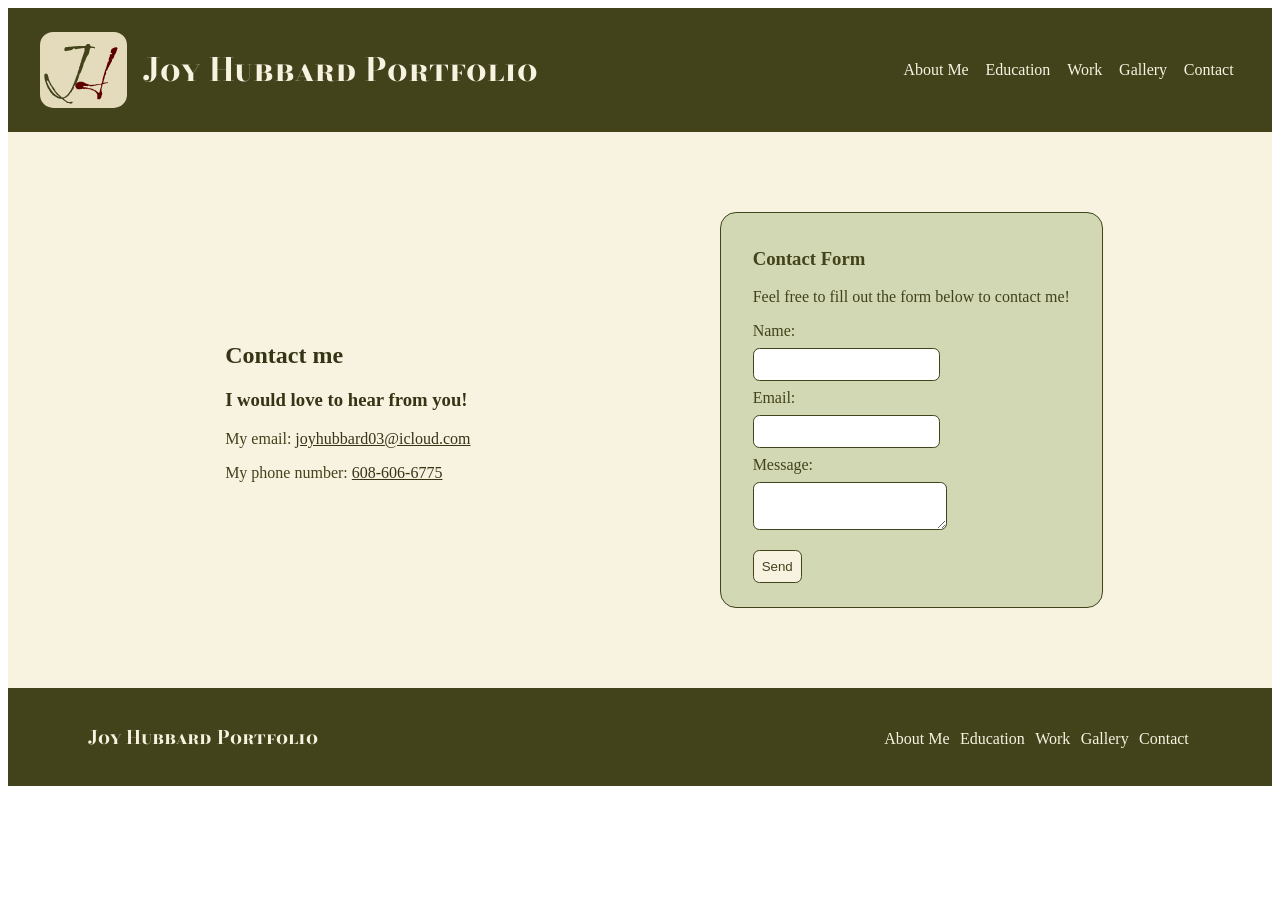
<file: Contact.html>
<!DOCTYPE html>
<html lang="en">
<head>
    <meta charset="UTF-8">
    <meta name="viewport" content="width=device-width, initial-scale=1.0">
    <title>Hubbard Portfolio</title>
    <link rel="stylesheet" href="styles.css">
    
    <link rel="preconnect" href="https://fonts.googleapis.com">
<link rel="preconnect" href="https://fonts.gstatic.com" crossorigin>
<link href="https://fonts.googleapis.com/css2?family=Bodoni+Moda+SC:ital,opsz,wght@0,6..96,400..900;1,6..96,400..900&display=swap" rel="stylesheet">

<link rel="icon" type="image/png" href="images/favicon-96x96.png" sizes="96x96">
<link rel="icon" type="image/svg+xml" href="images/favicon.svg">
<link rel="shortcut icon" href="images/favicon.ico">
<link rel="apple-touch-icon" sizes="180x180" href="images/apple-touch-icon.png">
<meta name="apple-mobile-web-app-title" content="Hubbard">
<link rel="manifest" href="images/site.webmanifest">

</head>
<body>
    <header>
        <div class="logo">
        <img src="images/joylogo.svg" alt="JH Logo">
        <a href="index.html"><h1>Joy Hubbard Portfolio</h1></a>
        </div>
        <nav>
            <a href="index.html">About Me</a>
            <a href="Education.html">Education</a>
            <a href="Work.html">Work</a>
            <a href="Gallery.html">Gallery</a>
            <a href="Contact.html">Contact</a>
        </nav>
    </header>
    
    <main>

    <div class="contact-main">    
        <section class="my-contact">
            <h2>Contact me</h2>
            <h3>I would love to hear from you!</h3>
            <p>My email: <a href="mailto:joyhubbard03@icloud.com">joyhubbard03@icloud.com</a></p>
           <p>My phone number: <a href="tel:608-606-6775">608-606-6775</a></p>
        </section>


        <div class="form">
            <h3>Contact Form</h3>
            <p>Feel free to fill out the form below to contact me!</p>
            
            <form action="submit_form.php" method="post">
                <label for="name">Name:</label><br>
                <input type="text" id="name" name="name" required><br>     
                <label for="email">Email:</label><br>
                <input type="email" id="email" name="email" required><br>
                <label for="message">Message:</label><br>
                <textarea id="message" name="message" required></textarea><br>
                <input type="submit" value="Send">
            </form>
        </div>
</div>
    </main>

    <footer>
        <h3>Joy Hubbard Portfolio</h3>
        <div>
            <a href="index.html">About Me</a>
            <a href="Education.html">Education</a>
            <a href="Work.html">Work</a>
            <a href="Gallery.html">Gallery</a>
            <a href="Contact.html">Contact</a>
        </div>
    </footer>

</body>    
</html>
</file>
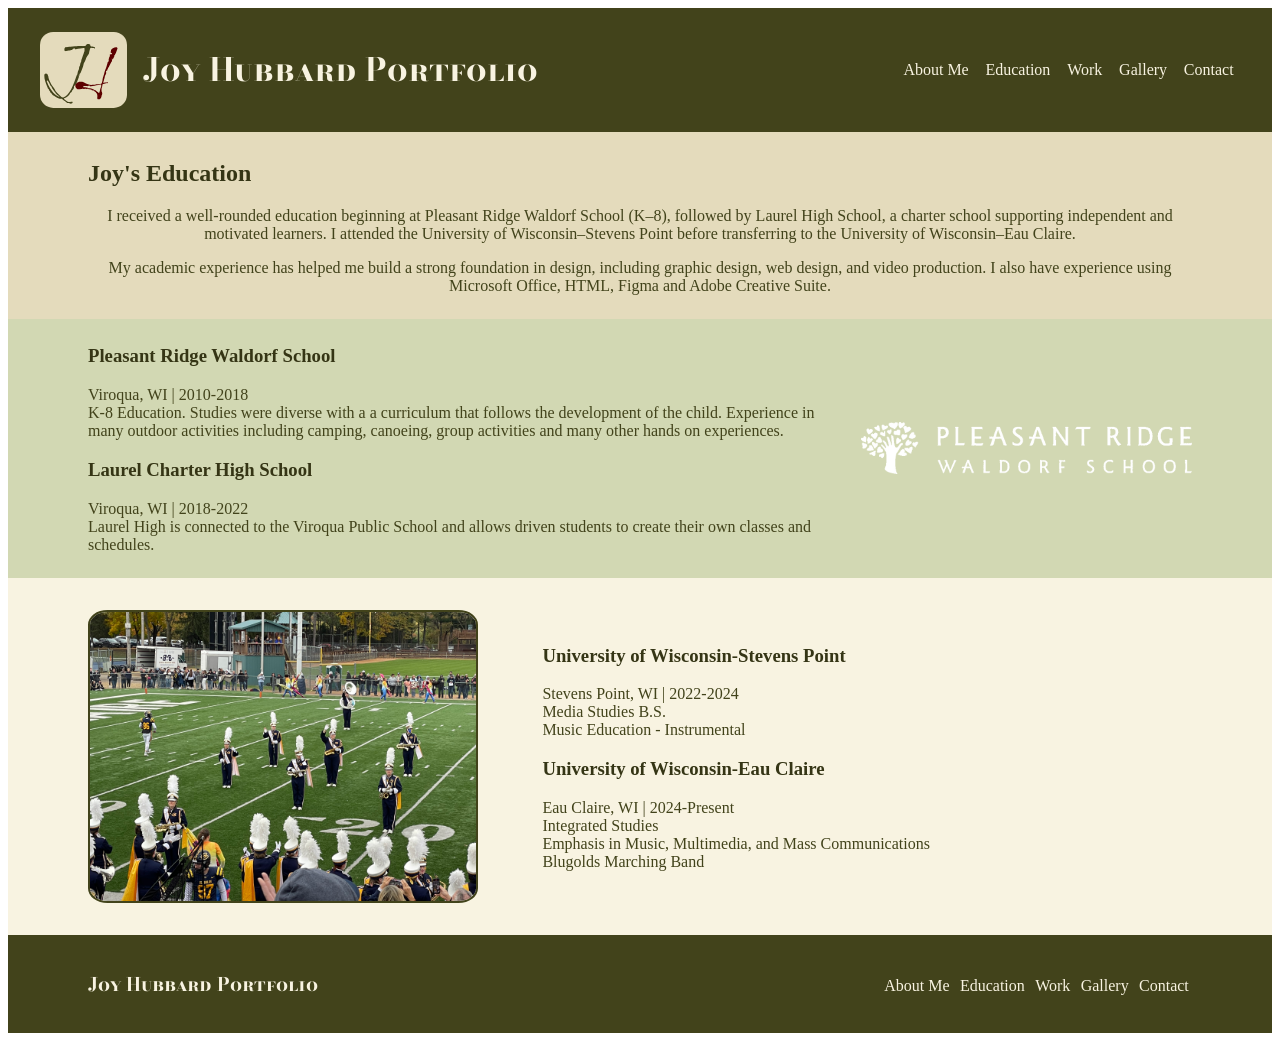
<file: Education.html>
<!DOCTYPE html>
<html lang="en">
<head>
    <meta charset="UTF-8">
    <meta name="viewport" content="width=device-width, initial-scale=1.0">
    <title>Hubbard Portfolio</title>
    <link rel="stylesheet" href="styles.css">
    
    <link rel="preconnect" href="https://fonts.googleapis.com">
<link rel="preconnect" href="https://fonts.gstatic.com" crossorigin>
<link href="https://fonts.googleapis.com/css2?family=Bodoni+Moda+SC:ital,opsz,wght@0,6..96,400..900;1,6..96,400..900&display=swap" rel="stylesheet">

<link rel="icon" type="image/png" href="images/favicon-96x96.png" sizes="96x96">
<link rel="icon" type="image/svg+xml" href="images/favicon.svg">
<link rel="shortcut icon" href="images/favicon.ico">
<link rel="apple-touch-icon" sizes="180x180" href="images/apple-touch-icon.png">
<meta name="apple-mobile-web-app-title" content="Hubbard">
<link rel="manifest" href="images/site.webmanifest">

</head>
<body>
    <header>
        <div class="logo">
        <img src="images/joylogo.svg" alt="JH Logo">
        <a href="index.html"><h1>Joy Hubbard Portfolio</h1></a>
        </div>
        <nav>
            <a href="index.html">About Me</a>
            <a href="Education.html">Education</a>
            <a href="Work.html">Work</a>
            <a href="Gallery.html">Gallery</a>
            <a href="Contact.html">Contact</a>
        </nav>
    </header>
    
    <main>
        <section class="education">
            <h2>Joy's Education</h2>

            <div class="education-intro">
            <p>I received a well-rounded education beginning at Pleasant Ridge Waldorf School (K–8), followed by Laurel High School, a charter school supporting independent and motivated learners. I attended the University of Wisconsin–Stevens Point before transferring to the University of Wisconsin–Eau Claire.</p>
            <p>My academic experience has helped me build a strong foundation in design, including graphic design, web design, and video production. I also have experience using Microsoft Office, HTML, Figma and Adobe Creative Suite. </p>
            </div>
        </section>

        <section class="prws">
            <div>
                <h3>Pleasant Ridge Waldorf School</h3>
                <p>Viroqua, WI | 2010-2018<br>   
                K-8 Education. Studies were diverse with a a curriculum that follows the development of the child. Experience in many outdoor activities including camping, canoeing, group activities and many other hands on experiences. </p>
            
                <h3>Laurel Charter High School</h3>
                <p>Viroqua, WI | 2018-2022<br>
                Laurel High is connected to the Viroqua Public School and allows driven students to create their own classes and schedules.</p>
            </div>

            <img src="images/prwslogo.webp" alt="Pleasant Ridge Waldorf School Logo" class="prws-logo">

        </section>

        <section class="colleges">
                <img src="images/joy-on-field.jpeg" alt="Joy waving from football field" class="joy-on-field">
            
            <div>
                <h3>University of Wisconsin-Stevens Point</h3>
                <p>Stevens Point, WI | 2022-2024<br>
                Media Studies B.S.<br>
                Music Education - Instrumental</p>

                <h3>University of Wisconsin-Eau Claire</h3>
                <p>Eau Claire, WI | 2024-Present<br>
                Integrated Studies<br>
                Emphasis in Music, Multimedia, and Mass Communications<br>
                Blugolds Marching Band</p>
            </div>
        </section>

    </main>

    <footer>
        <h3>Joy Hubbard Portfolio</h3>
        <div>
            <a href="index.html">About Me</a>
            <a href="Education.html">Education</a>
            <a href="Work.html">Work</a>
            <a href="Gallery.html">Gallery</a>
            <a href="Contact.html">Contact</a>
        </div>
    </footer>

</body>    
</html>
</file>
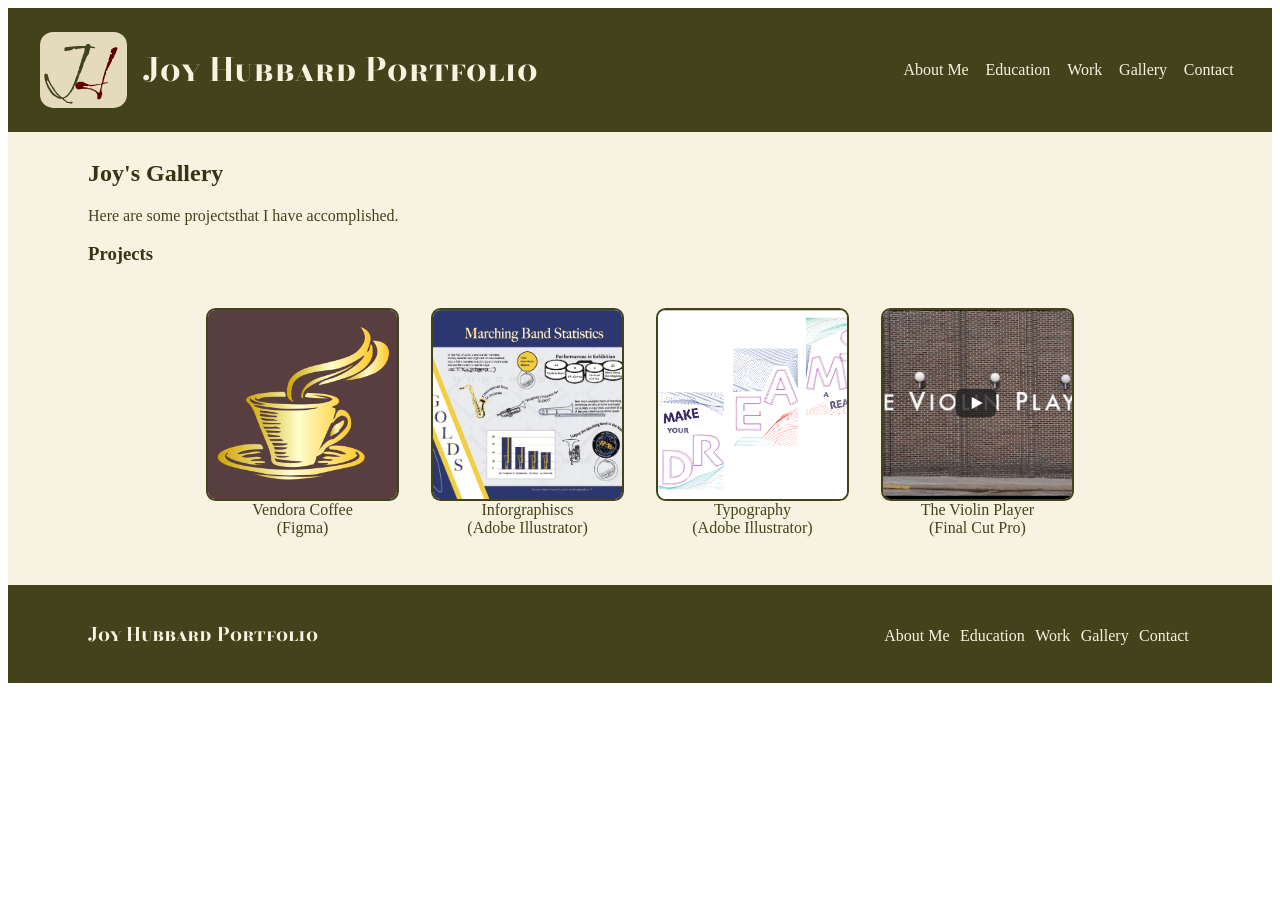
<file: Gallery.html>
<!DOCTYPE html>
<html lang="en">
<head>
    <meta charset="UTF-8">
    <meta name="viewport" content="width=device-width, initial-scale=1.0">
    <title>Hubbard Portfolio</title>
    <link rel="stylesheet" href="styles.css">
    
    <link rel="preconnect" href="https://fonts.googleapis.com">
<link rel="preconnect" href="https://fonts.gstatic.com" crossorigin>
<link href="https://fonts.googleapis.com/css2?family=Bodoni+Moda+SC:ital,opsz,wght@0,6..96,400..900;1,6..96,400..900&display=swap" rel="stylesheet">

<link rel="icon" type="image/png" href="images/favicon-96x96.png" sizes="96x96">
<link rel="icon" type="image/svg+xml" href="images/favicon.svg">
<link rel="shortcut icon" href="images/favicon.ico">
<link rel="apple-touch-icon" sizes="180x180" href="images/apple-touch-icon.png">
<meta name="apple-mobile-web-app-title" content="Hubbard">
<link rel="manifest" href="images/site.webmanifest">

</head>
<body>
    <header>
        <div class="logo">
        <img src="images/joylogo.svg" alt="JH Logo">
        <a href="index.html"><h1>Joy Hubbard Portfolio</h1></a>
        </div>
        <nav>
            <a href="index.html">About Me</a>
            <a href="Education.html">Education</a>
            <a href="Work.html">Work</a>
            <a href="Gallery.html">Gallery</a>
            <a href="Contact.html">Contact</a>
        </nav>
    </header>
    
    <main>
        <section class="gallery-intro">
            <h2>Joy's Gallery</h2>
            <p>Here are some projectsthat I have accomplished. </p>
            <h3>Projects</h3>
        </section>    
            
            <div class="projects-gallery">
                <a href="Vendora-Coffee-pdf.pdf">
                    <figure><img src="images/Vandora_Image.png" alt="Vandora Coffee Logo"><figcaption>Vendora Coffee<br>(Figma)</figcaption></figure>
                </a>

                <a href="Inforgraphics-BMB-Stats-(Adobe-Illustrator).pdf"><figure><img src="images/bmbstats_logo.png" alt="BMB Inforgraphics"><figcaption>Inforgraphiscs<br>(Adobe Illustrator)</figcaption></figure></a>

                <a href="Make-your-dreams.png"><figure><img src="images/make-your-dreams-logo.png" alt="Make your dreams logo"><figcaption>Typography<br>(Adobe Illustrator)</figcaption></figure></a>

                <a href="https://youtu.be/MJODkacEpGQ?si=hkRH7mrrcjYS8Or1"><figure><img src="images/violin-logo.png" alt="Violin Logo"><figcaption>The Violin Player<br>(Final Cut Pro)</figcaption></figure></a>
            </div>
    </main>


    <footer>
        <h3>Joy Hubbard Portfolio</h3>
        <div>
            <a href="index.html">About Me</a>
            <a href="Education.html">Education</a>
            <a href="Work.html">Work</a>
            <a href="Gallery.html">Gallery</a>
            <a href="Contact.html">Contact</a>
        </div>
    </footer>

</body>    
</html>
</file>
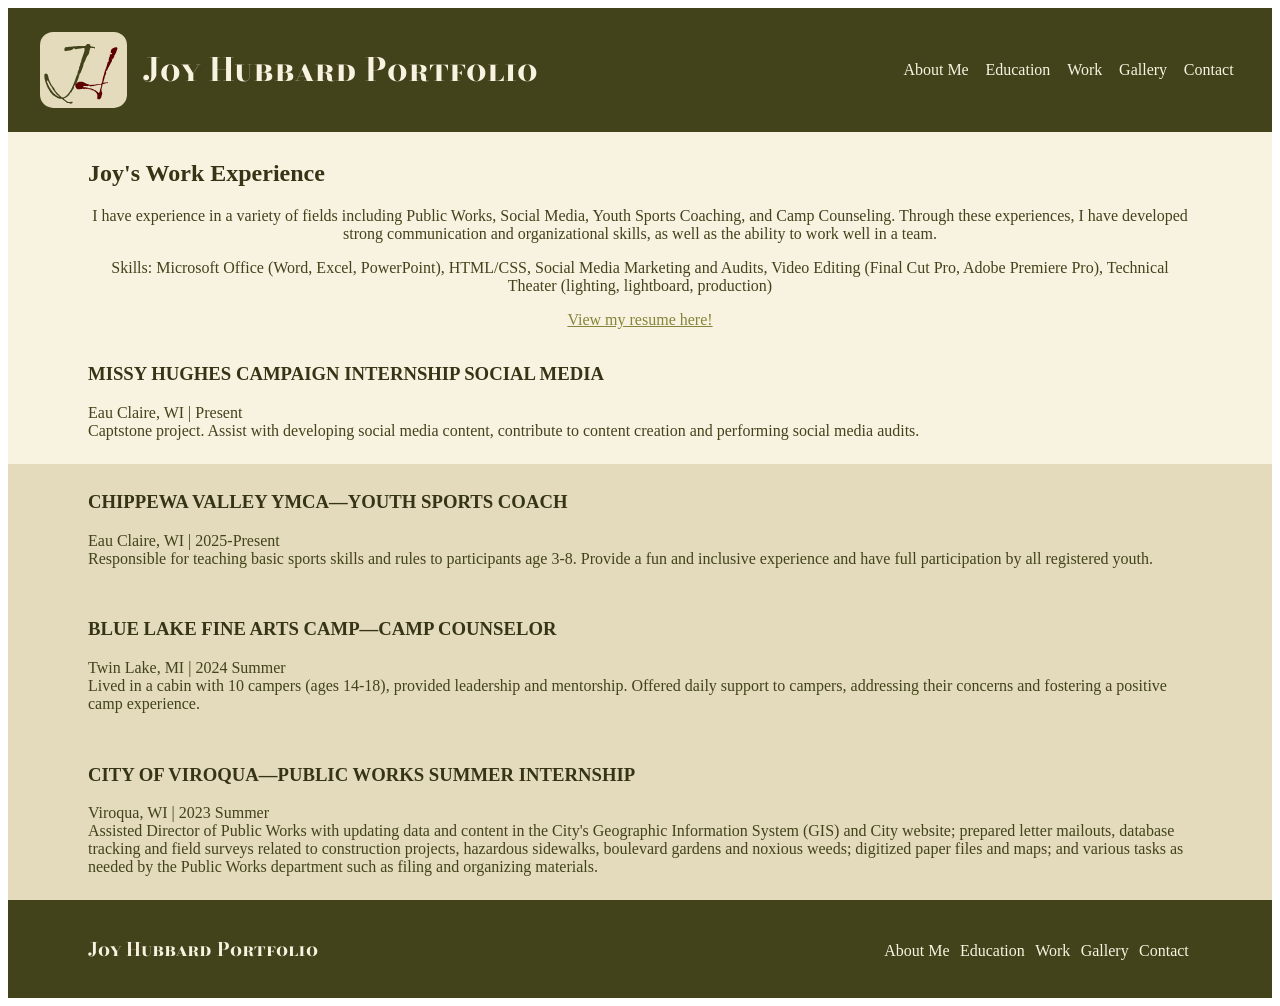
<file: Work.html>
<!DOCTYPE html>
<html lang="en">
<head>
    <meta charset="UTF-8">
    <meta name="viewport" content="width=device-width, initial-scale=1.0">
    <title>Hubbard Portfolio</title>
    <link rel="stylesheet" href="styles.css">
    
    <link rel="preconnect" href="https://fonts.googleapis.com">
<link rel="preconnect" href="https://fonts.gstatic.com" crossorigin>
<link href="https://fonts.googleapis.com/css2?family=Bodoni+Moda+SC:ital,opsz,wght@0,6..96,400..900;1,6..96,400..900&display=swap" rel="stylesheet">

<link rel="icon" type="image/png" href="images/favicon-96x96.png" sizes="96x96">
<link rel="icon" type="image/svg+xml" href="images/favicon.svg">
<link rel="shortcut icon" href="images/favicon.ico">
<link rel="apple-touch-icon" sizes="180x180" href="images/apple-touch-icon.png">
<meta name="apple-mobile-web-app-title" content="Hubbard">
<link rel="manifest" href="images/site.webmanifest">

</head>
<body>
    <header>
        <div class="logo">
        <img src="images/joylogo.svg" alt="JH Logo">
        <a href="index.html"><h1>Joy Hubbard Portfolio</h1></a>
        </div>
        <nav>
            <a href="index.html">About Me</a>
            <a href="Education.html">Education</a>
            <a href="Work.html">Work</a>
            <a href="Gallery.html">Gallery</a>
            <a href="Contact.html">Contact</a>
        </nav>
    </header>
    
    <main>
        <section class="work">
        <h2>Joy's Work Experience</h2>

        <div class="work-intro">
        <p>I have experience in a variety of fields including Public Works, Social Media, Youth Sports Coaching, and Camp Counseling. Through these experiences, I have developed strong communication and organizational skills, as well as the ability to work well in a team.</p>
        <p>Skills: Microsoft Office (Word, Excel, PowerPoint), HTML/CSS, Social Media Marketing and Audits, Video Editing (Final Cut Pro, Adobe Premiere Pro), Technical Theater (lighting, lightboard, production)</p>

        <a href="Spring2026Resume_JoyHubbard.pdf">View my resume here!</a>
        </div>
        </section> 

        <section class="missy">
            <h3>MISSY HUGHES CAMPAIGN INTERNSHIP SOCIAL MEDIA</h3>
            <p>Eau Claire, WI | Present<br>
            Captstone project. Assist with developing social media content, contribute to content creation and performing social media audits.</p>
        
        </section>

        <section class="YMCA">
            <h3>CHIPPEWA VALLEY YMCA—YOUTH SPORTS COACH</h3>
            <p>Eau Claire, WI | 2025-Present<br>
            Responsible for teaching basic sports skills and rules to participants age 3-8. Provide a fun and inclusive experience and have full participation by all registered youth. </p>
        </section>

        <section class="blfac">
            <h3>BLUE LAKE FINE ARTS CAMP—CAMP COUNSELOR</h3>
            <p>Twin Lake, MI | 2024 Summer<br>
            Lived in a cabin with 10 campers (ages 14-18), provided leadership and mentorship. Offered daily support to campers, addressing their concerns and fostering a positive camp experience.</p>
        </section>

        <section class="internship">
            <h3>CITY OF VIROQUA—PUBLIC WORKS SUMMER INTERNSHIP</h3>
            <p>Viroqua, WI | 2023 Summer<br>
            Assisted Director of Public Works with updating data and content in the City's Geographic Information System (GIS) and City website; prepared letter mailouts, database tracking and field surveys related to construction projects, hazardous sidewalks, boulevard gardens and noxious weeds; digitized paper files and maps; and various tasks as needed by the Public Works department such as filing and organizing materials.
            </p>
        </section>    
    </main>
    
    <footer>
        <h3>Joy Hubbard Portfolio</h3>
        <div>
            <a href="index.html">About Me</a>
            <a href="Education.html">Education</a>
            <a href="Work.html">Work</a>
            <a href="Gallery.html">Gallery</a>
            <a href="Contact.html">Contact</a>
        </div>
    </footer>

</body>    
</html>
</file>
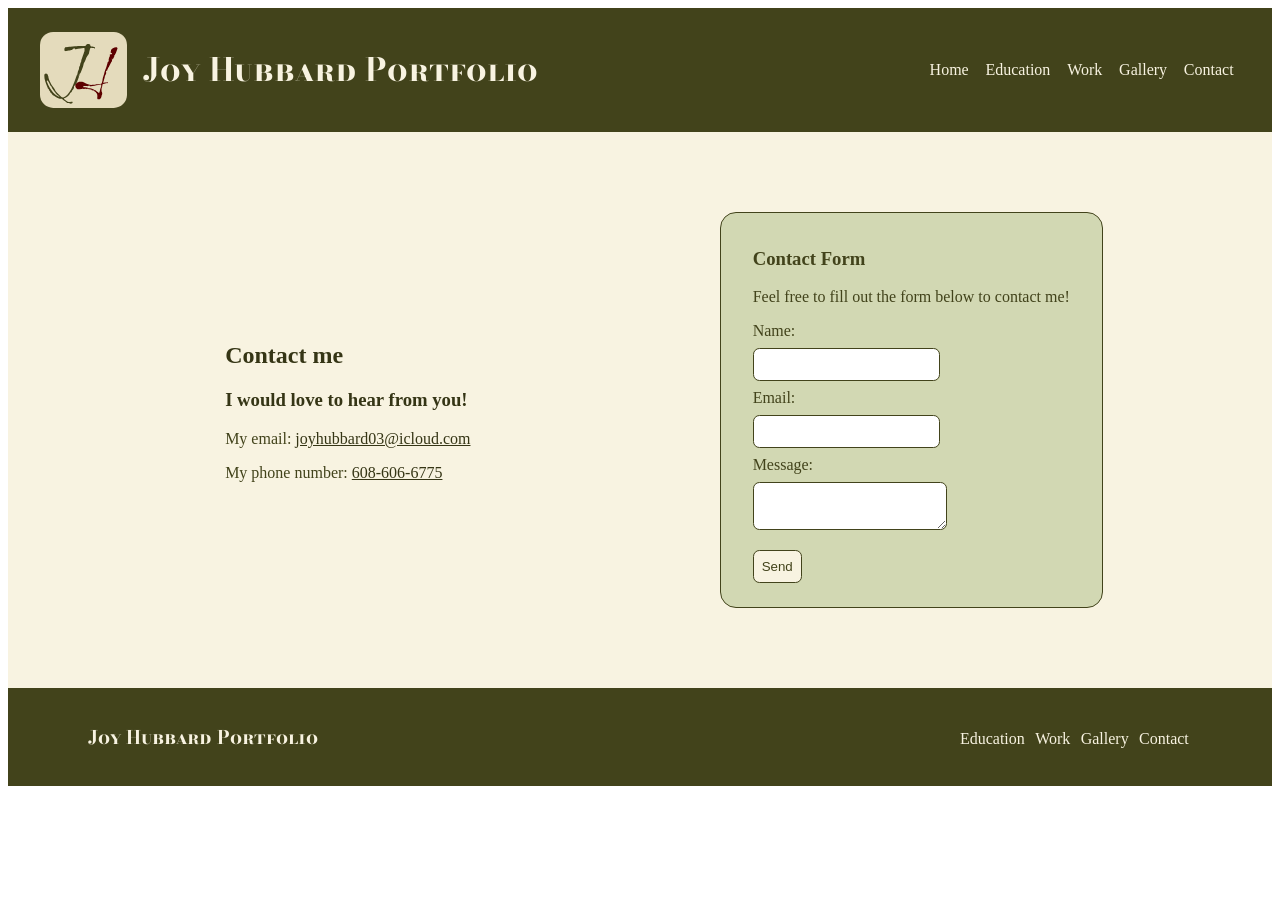
<file: Portfolio/Contact.html>
<!DOCTYPE html>
<html lang="en">
<head>
    <meta charset="UTF-8">
    <meta name="viewport" content="width=device-width, initial-scale=1.0">
    <title>Hubbard Portfolio</title>
    <link rel="stylesheet" href="styles.css">
    
    <link rel="preconnect" href="https://fonts.googleapis.com">
<link rel="preconnect" href="https://fonts.gstatic.com" crossorigin>
<link href="https://fonts.googleapis.com/css2?family=Bodoni+Moda+SC:ital,opsz,wght@0,6..96,400..900;1,6..96,400..900&display=swap" rel="stylesheet">

</head>
<body>
    <header>
        <div class="logo">
        <img src="images/joylogo.svg" alt="JH Logo">
        <a href="index.html"><h1>Joy Hubbard Portfolio</h1></a>
        </div>
        <nav>
            <a href="index.html">Home</a>
            <a href="Education.html">Education</a>
            <a href="Work.html">Work</a>
            <a href="Gallery.html">Gallery</a>
            <a href="Contact.html">Contact</a>
        </nav>
    </header>
    
    <main>

    <div class="contact-main">    
        <section class="my-contact">
            <h2>Contact me</h2>
            <h3>I would love to hear from you!</h3>
            <p>My email: <a href="mailto:joyhubbard03@icloud.com">joyhubbard03@icloud.com</a></p>
           <p>My phone number: <a href="tel:608-606-6775">608-606-6775</a></p>
        </section>


        <div class="form">
            <h3>Contact Form</h3>
            <p>Feel free to fill out the form below to contact me!</p>
            
            <form action="submit_form.php" method="post">
                <label for="name">Name:</label><br>
                <input type="text" id="name" name="name" required><br>     
                <label for="email">Email:</label><br>
                <input type="email" id="email" name="email" required><br>
                <label for="message">Message:</label><br>
                <textarea id="message" name="message" required></textarea><br>
                <input type="submit" value="Send">
            </form>
        </div>
</div>
    </main>

    <footer>
        <h3>Joy Hubbard Portfolio</h3>
        <div>
            <a href="Education.html">Education</a>
            <a href="Work.html">Work</a>
            <a href="Gallery.html">Gallery</a>
            <a href="Contact.html">Contact</a>
        </div>
    </footer>

</body>    
</html>
</file>
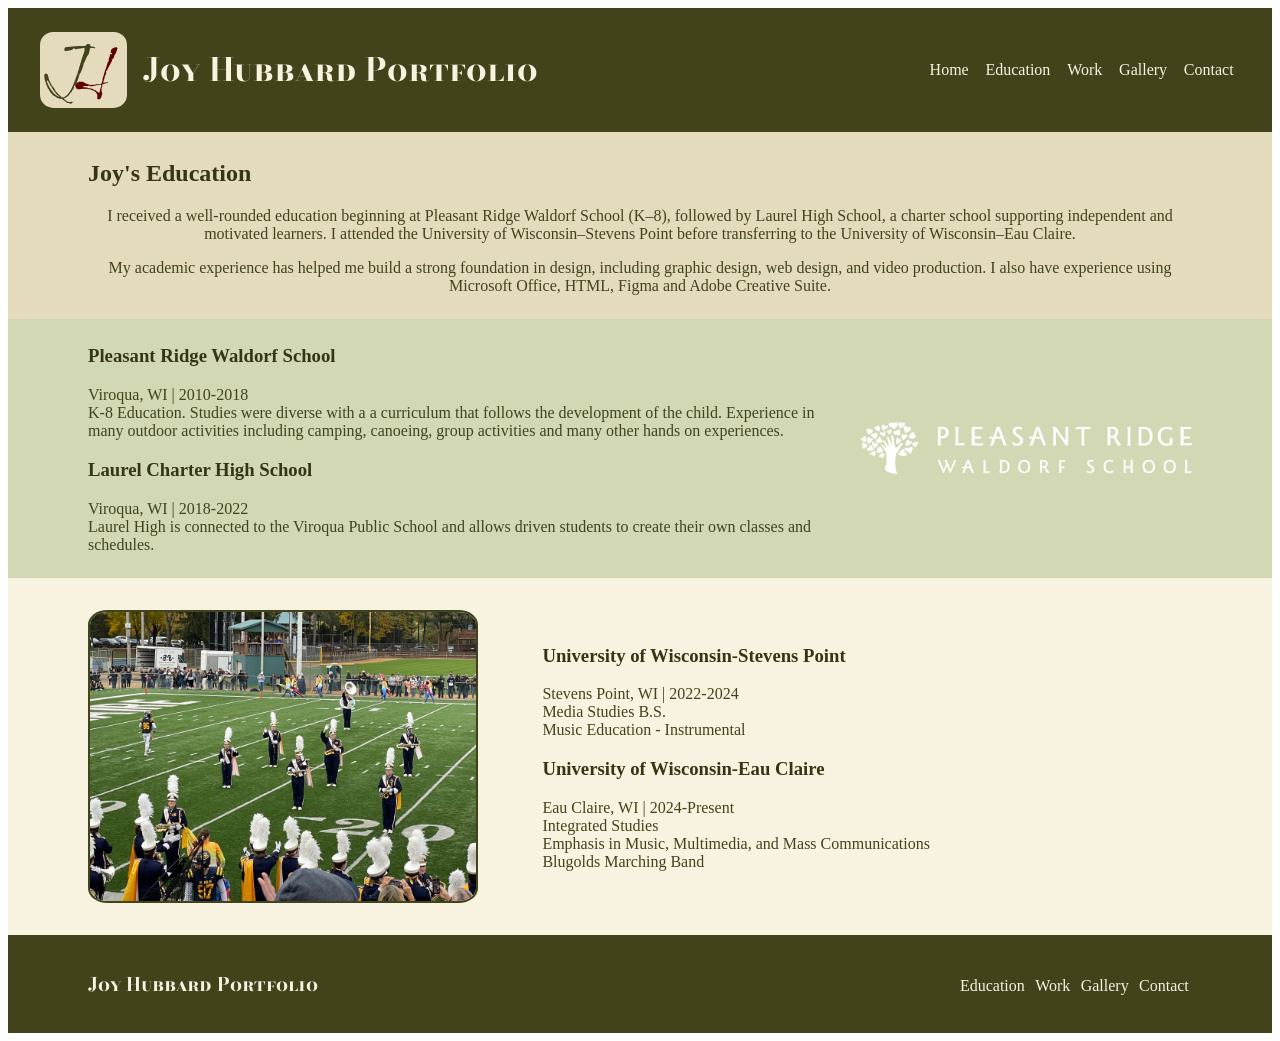
<file: Portfolio/Education.html>
<!DOCTYPE html>
<html lang="en">
<head>
    <meta charset="UTF-8">
    <meta name="viewport" content="width=device-width, initial-scale=1.0">
    <title>Hubbard Portfolio</title>
    <link rel="stylesheet" href="styles.css">
    
    <link rel="preconnect" href="https://fonts.googleapis.com">
<link rel="preconnect" href="https://fonts.gstatic.com" crossorigin>
<link href="https://fonts.googleapis.com/css2?family=Bodoni+Moda+SC:ital,opsz,wght@0,6..96,400..900;1,6..96,400..900&display=swap" rel="stylesheet">

</head>
<body>
    <header>
        <div class="logo">
        <img src="images/joylogo.svg" alt="JH Logo">
        <a href="index.html"><h1>Joy Hubbard Portfolio</h1></a>
        </div>
        <nav>
            <a href="index.html">Home</a>
            <a href="Education.html">Education</a>
            <a href="Work.html">Work</a>
            <a href="Gallery.html">Gallery</a>
            <a href="Contact.html">Contact</a>
        </nav>
    </header>
    
    <main>
        <section class="education">
            <h2>Joy's Education</h2>

            <div class="education-intro">
            <p>I received a well-rounded education beginning at Pleasant Ridge Waldorf School (K–8), followed by Laurel High School, a charter school supporting independent and motivated learners. I attended the University of Wisconsin–Stevens Point before transferring to the University of Wisconsin–Eau Claire.</p>
            <p>My academic experience has helped me build a strong foundation in design, including graphic design, web design, and video production. I also have experience using Microsoft Office, HTML, Figma and Adobe Creative Suite. </p>
            </div>
        </section>

        <section class="prws">
            <div>
                <h3>Pleasant Ridge Waldorf School</h3>
                <p>Viroqua, WI | 2010-2018<br>   
                K-8 Education. Studies were diverse with a a curriculum that follows the development of the child. Experience in many outdoor activities including camping, canoeing, group activities and many other hands on experiences. </p>
            
                <h3>Laurel Charter High School</h3>
                <p>Viroqua, WI | 2018-2022<br>
                Laurel High is connected to the Viroqua Public School and allows driven students to create their own classes and schedules.</p>
            </div>

            <img src="images/prwslogo.webp" alt="Pleasant Ridge Waldorf School Logo" class="prws-logo">

        </section>

        <section class="colleges">
                <img src="images/joy-on-field.jpeg" alt="Joy waving from football field" class="joy-on-field">
            
            <div>
                <h3>University of Wisconsin-Stevens Point</h3>
                <p>Stevens Point, WI | 2022-2024<br>
                Media Studies B.S.<br>
                Music Education - Instrumental</p>

                <h3>University of Wisconsin-Eau Claire</h3>
                <p>Eau Claire, WI | 2024-Present<br>
                Integrated Studies<br>
                Emphasis in Music, Multimedia, and Mass Communications<br>
                Blugolds Marching Band</p>
            </div>
        </section>

    </main>

    <footer>
        <h3>Joy Hubbard Portfolio</h3>
        <div>
            <a href="Education.html">Education</a>
            <a href="Work.html">Work</a>
            <a href="Gallery.html">Gallery</a>
            <a href="Contact.html">Contact</a>
        </div>
    </footer>

</body>    
</html>
</file>
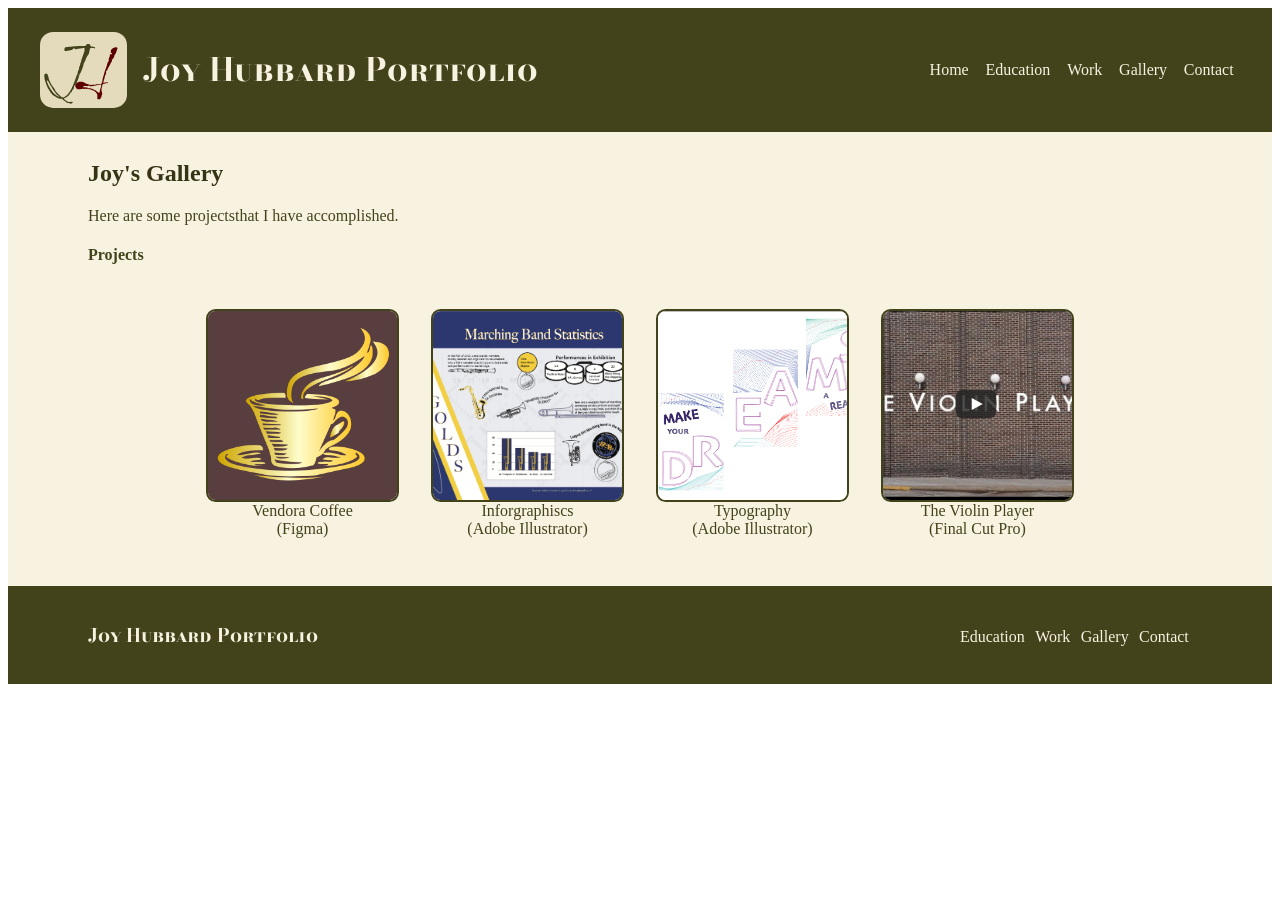
<file: Portfolio/Gallery.html>
<!DOCTYPE html>
<html lang="en">
<head>
    <meta charset="UTF-8">
    <meta name="viewport" content="width=device-width, initial-scale=1.0">
    <title>Hubbard Portfolio</title>
    <link rel="stylesheet" href="styles.css">
    
    <link rel="preconnect" href="https://fonts.googleapis.com">
<link rel="preconnect" href="https://fonts.gstatic.com" crossorigin>
<link href="https://fonts.googleapis.com/css2?family=Bodoni+Moda+SC:ital,opsz,wght@0,6..96,400..900;1,6..96,400..900&display=swap" rel="stylesheet">

</head>
<body>
    <header>
        <div class="logo">
        <img src="images/joylogo.svg" alt="JH Logo">
        <a href="index.html"><h1>Joy Hubbard Portfolio</h1></a>
        </div>
        <nav>
            <a href="index.html">Home</a>
            <a href="Education.html">Education</a>
            <a href="Work.html">Work</a>
            <a href="Gallery.html">Gallery</a>
            <a href="Contact.html">Contact</a>
        </nav>
    </header>
    
    <main>
        <section class="gallery-intro">
            <h2>Joy's Gallery</h2>
            <p>Here are some projectsthat I have accomplished. </p>
    
            <h4>Projects</h4>
        </section>    
            
            <div class="projects-gallery">
                <a href="Vendora-Coffee-pdf.pdf">
                    <figure><img src="images/Vandora_Image.png" alt="Vandora Coffee Logo"><figcaption>Vendora Coffee<br>(Figma)</figcaption></figure>
                </a>

                <a href="Inforgraphics BMB Stats (Adobe Illustrator).pdf"><figure><img src="images/bmbstats_logo.png" alt="BMB Inforgraphics"><figcaption>Inforgraphiscs<br>(Adobe Illustrator)</figcaption></figure></a>

                <a href="Make-your-dreams.png"><figure><img src="images/make-your-dreams-logo.png" alt="Make your dreams logo"><figcaption>Typography<br>(Adobe Illustrator)</figcaption></figure></a>

                <a href=https://youtu.be/MJODkacEpGQ?si=h36q-3R-Jfszo-r1><figure><img src="images/violin-logo.png" alt="Violin Logo"><figcaption>The Violin Player<br>(Final Cut Pro)</figcaption></figure></a>
            </div>
    </main>


    <footer>
        <h3>Joy Hubbard Portfolio</h3>
        <div>
            <a href="Education.html">Education</a>
            <a href="Work.html">Work</a>
            <a href="Gallery.html">Gallery</a>
            <a href="Contact.html">Contact</a>
        </div>
    </footer>

</body>    
</html>
</file>
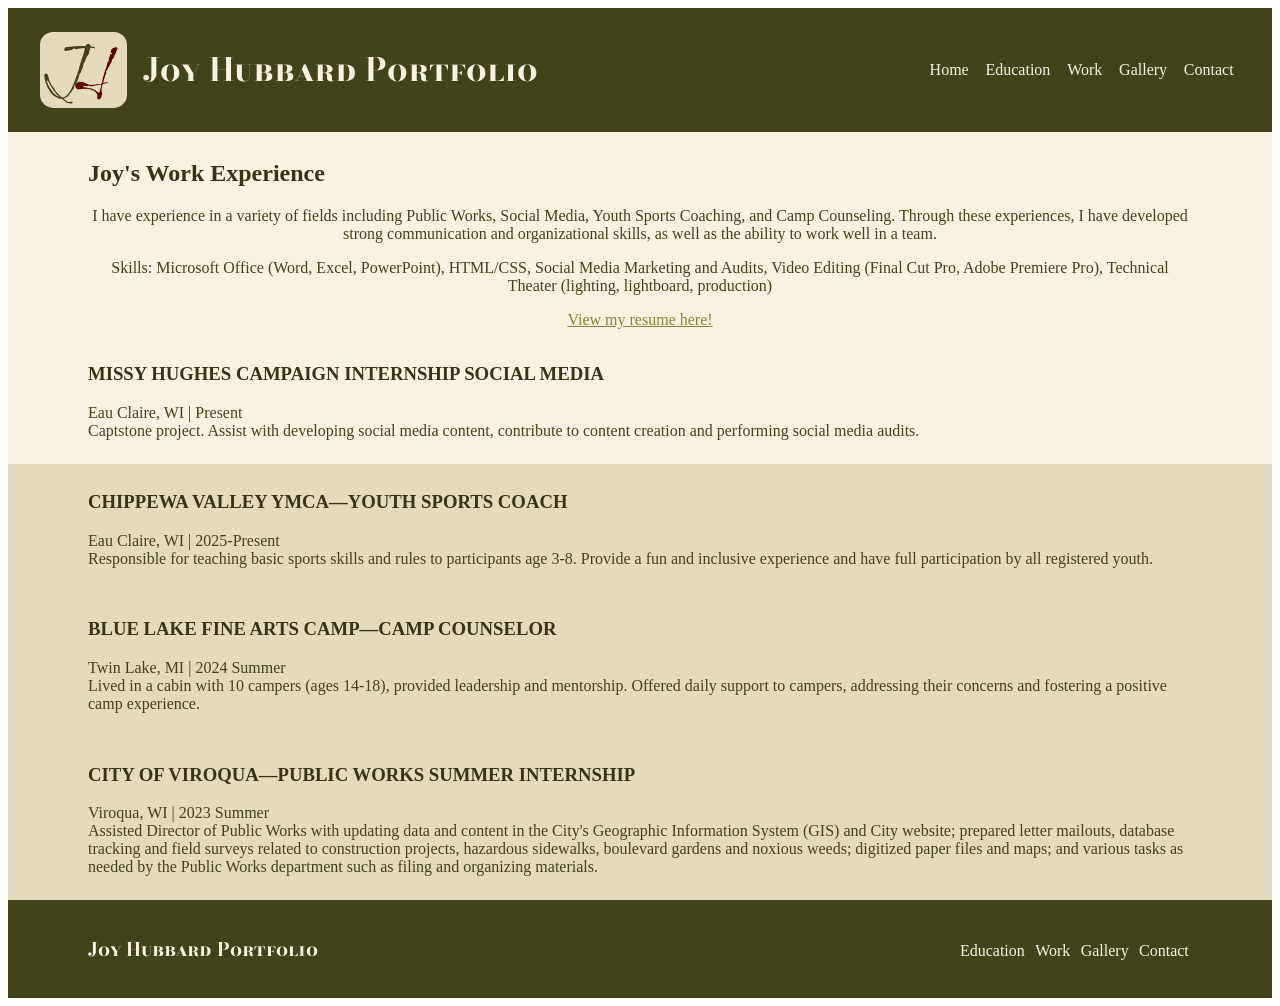
<file: Portfolio/Work.html>
<!DOCTYPE html>
<html lang="en">
<head>
    <meta charset="UTF-8">
    <meta name="viewport" content="width=device-width, initial-scale=1.0">
    <title>Hubbard Portfolio</title>
    <link rel="stylesheet" href="styles.css">
    
    <link rel="preconnect" href="https://fonts.googleapis.com">
<link rel="preconnect" href="https://fonts.gstatic.com" crossorigin>
<link href="https://fonts.googleapis.com/css2?family=Bodoni+Moda+SC:ital,opsz,wght@0,6..96,400..900;1,6..96,400..900&display=swap" rel="stylesheet">

</head>
<body>
    <header>
        <div class="logo">
        <img src="images/joylogo.svg" alt="JH Logo">
        <a href="index.html"><h1>Joy Hubbard Portfolio</h1></a>
        </div>
        <nav>
            <a href="index.html">Home</a>
            <a href="Education.html">Education</a>
            <a href="Work.html">Work</a>
            <a href="Gallery.html">Gallery</a>
            <a href="Contact.html">Contact</a>
        </nav>
    </header>
    
    <main>
        <section class="work">
        <h2>Joy's Work Experience</h2>

        <div class="work-intro">
        <p>I have experience in a variety of fields including Public Works, Social Media, Youth Sports Coaching, and Camp Counseling. Through these experiences, I have developed strong communication and organizational skills, as well as the ability to work well in a team.</p>
        <p>Skills: Microsoft Office (Word, Excel, PowerPoint), HTML/CSS, Social Media Marketing and Audits, Video Editing (Final Cut Pro, Adobe Premiere Pro), Technical Theater (lighting, lightboard, production)</p>

        <a href="Spring 2026 Resume_Joy Hubbard.pdf">View my resume here!</a>
        </div>
        </section> 

        <section class="missy">
            <h3>MISSY HUGHES CAMPAIGN INTERNSHIP SOCIAL MEDIA</h3>
            <p>Eau Claire, WI | Present<br>
            Captstone project. Assist with developing social media content, contribute to content creation and performing social media audits.</p>
        
        </section>

        <section class="YMCA">
            <h3>CHIPPEWA VALLEY YMCA—YOUTH SPORTS COACH</h3>
            <p>Eau Claire, WI | 2025-Present<br>
            Responsible for teaching basic sports skills and rules to participants age 3-8. Provide a fun and inclusive experience and have full participation by all registered youth. </p>
        </section>

        <section class="blfac">
            <h3>BLUE LAKE FINE ARTS CAMP—CAMP COUNSELOR</h3>
            <p>Twin Lake, MI | 2024 Summer<br>
            Lived in a cabin with 10 campers (ages 14-18), provided leadership and mentorship. Offered daily support to campers, addressing their concerns and fostering a positive camp experience.</p>
        </section>

        <section class="internship">
            <h3>CITY OF VIROQUA—PUBLIC WORKS SUMMER INTERNSHIP</h3>
            <p>Viroqua, WI | 2023 Summer<br>
            Assisted Director of Public Works with updating data and content in the City's Geographic Information System (GIS) and City website; prepared letter mailouts, database tracking and field surveys related to construction projects, hazardous sidewalks, boulevard gardens and noxious weeds; digitized paper files and maps; and various tasks as needed by the Public Works department such as filing and organizing materials.
            </p>



    </main>


    <footer>
        <h3>Joy Hubbard Portfolio</h3>
        <div>
            <a href="Education.html">Education</a>
            <a href="Work.html">Work</a>
            <a href="Gallery.html">Gallery</a>
            <a href="Contact.html">Contact</a>
        </div>
    </footer>

</body>    
</html>
</file>
<file: styles.css>
header{background-color:#42431B;
color:#f8f3e1;
padding: 1rem 2rem 1rem 2rem;
    display: flex;
    justify-content: space-between;
    align-items: center;
    }

    .logo{display: flex;
    justify-content: start;
    align-items: center;
    gap: 1rem;}

header img{width: 2.3cm;}    

header h1{
  font-family: "Bodoni Moda SC", serif;
color: #f8f3e1;
text-decoration: none;}

header>div>a{text-decoration: none;}

header h1:hover{color: #d2d8b3;
text-decoration: underline;}

nav>a{color: #f8f3e1;
margin: 0 .4rem;
text-decoration: none;}

nav>a:hover{color: #d2d8b3;
text-decoration: underline;}

footer{background-color: #42431B;
color:#f8f3e1;
padding: 1rem 5rem;
display: flex;
flex-wrap: wrap;
justify-content: space-between;
align-items: baseline;}

footer h3{font-family: "Bodoni Moda SC", serif;}

footer a{color: #f8f3e1;
margin: .2rem;
text-decoration: none;}

footer a:hover{color: #d2d8b3;
text-decoration: underline;}

main{background-color: #f8f3e1;
font-family: Cambria, Cochin, Georgia, Times, 'Times New Roman', serif;}

section{ padding:.5rem 5rem;}

/* home page */

.hello{background-color: #f8f3e1;}

.hello{justify-content: space-between;
    display: flex;
    align-items: center;
    gap: 4rem;}

    .profile-pic{max-width: 35%;
    border-radius: 5%;
    border-color: #42431B;
    border: 2px solid;
    }

.my-dog{background-color: #e4dbbc;}

.my-dog{display: flex;
justify-content: space-between;
align-items: center;
gap: 4rem;}

.my-dog img{max-width: 35%;
border-radius: 5%;
    border-color: #42431B;
    border: 2px solid;}

.things-gallery{display: flex;
    flex-wrap: wrap;
    justify-content: center;
    gap: 1rem;}

.things-gallery img{max-width: 22%;
border-radius: 5%;
    border-color: #42431B;
    border: 2px solid;}  

.hello, .my-dog, .things{padding: 3rem 5rem;}
    
/* education page */

.education{background-color: #E4DBBC;}
.education-intro{text-align: center;}

.prws{background-color: #D2D8B3;
    display: flex;
    justify-content: space-between;
    align-items: center;
    gap: 2rem;}

 .prws img{max-width: 30%;
    }

.colleges{background-color: #F8F3E1;}

.colleges{display: flex;
    justify-content: flex-start;
    align-items: center;
    gap: 4rem;
    padding-top: 2rem;
    padding-bottom: 2rem;}

    .joy-on-field{max-width: 35%;
    border-radius: 5%;
    border-color: #42431B;
    border: 2px solid;} 

/*work page*/

.work{background-color: #F8F3E1;}

.work a{color: #84853a;}

.work a:hover{text-decoration: underline;
color: #444519;}

.work-intro{text-align: center;}

.missy{background-color: #F8F3E1;}

.YMCA{background-color: #E4DBBC;}

.blfac{background-color: #E4DBBC;}

.internship{background-color: #E4DBBC;}

/* gallery page */

.projects-gallery img{width: 5cm; height: 5cm; object-fit: cover;
border-radius: 5%;
    border-color: #42431B;
    border: 2px solid;}
.projects-gallery figure{margin: 1rem;
    display: flex;
    flex-direction: column;
    align-items: center;}
    
.projects-gallery{display: flex;
flex-wrap: wrap;
justify-content: center;
padding-bottom: 2rem;
margin: 0rem 4rem;
}

.projects-gallery a{text-align: center;
    text-decoration: none;
    color: #42431B;}

    .projects-gallery a:hover{text-decoration: underline;
    color: #76772c;}

/* contact page */

.contact-main{display: flex;
justify-content: space-evenly;
align-items: center;
padding-bottom: 3rem;
padding-top: 3rem;}

.form{background-color: #d2d8b3;
margin: 2rem;
border-radius: 1rem;
max-width: 40%;
padding: 1rem 2rem;
border-color: #42431B;
border: 1px solid;
}

input, textarea{
padding: .5rem;
margin: .5rem 0;
border: 1px solid #42431B;
border-radius: .4rem;
}

input[type="submit"]{
background-color: #f8f3e1;
color: #42431B;
border: 1px solid #42431B
}

input[type="submit"]:hover{
background-color: #42431B;
color: #f8f3e1;
border: 1px solid #42431B;
cursor: pointer;}

.form h3, .form p{color: #42431B;
}

.my-contact a:hover{color: #93987a;}

main{background-color: #f8f3e1;
color: #42431B;}

main h3, main h2, main a{color: #353515;}

@media (max-width: 895px) {
    header{
    display: flex;
    flex-direction: column;
    justify-content: center;
    align-items: flex-start;}
    nav{margin-left: 6rem}

    .logo{display: flex;
    justify-content: start;
    align-items: center;
    gap: 1rem;}}

@media (max-width: 500px) {
    header{
    display: flex;
    flex-direction: column;
    justify-content: center;
    align-items: center;}
    nav{margin-left: 0;}

    .logo{display: flex;
    justify-content: start;
    align-items: center;
    gap: 1rem;}

    .hello{justify-content: space-between;
    display: flex;
    flex-direction: column;
    align-items: center;
    gap: 1rem;}
    .profile-pic{max-width: 80%;}

.my-dog{justify-content: space-between;
    display: flex;
    flex-direction: column;
    align-items: center;
    gap: 1rem;}
    .my-dog img{max-width: 80%;}

.things-gallery img{max-width: 80%;}

.prws{flex-direction: column;
    display: flex;
    justify-content: space-between;
    align-items: center;
    gap: 1rem;
    padding-bottom: 1rem;}
 .prws img{max-width: 100%;}

 .colleges{display: flex;
    justify-content: flex-start;
    align-items: center;
    flex-direction: column;
    gap: 1rem;}

    .joy-on-field{max-width: 80%;}

.contact-main{display: flex;
    flex-direction: column;
justify-content: space-evenly;
align-items: center;
padding-bottom: 3rem;
padding-top: 3rem;}
}
</file>
<file: Portfolio/styles.css>
header{background-color:#42431B;
color:#f8f3e1;
padding: 1rem 2rem 1rem 2rem;
    display: flex;
    justify-content: space-between;
    align-items: center;
    }

    .logo{display: flex;
    justify-content: start;
    align-items: center;
    gap: 1rem;}

header img{width: 2.3cm;}    

header h1{
  font-family: "Bodoni Moda SC", serif;
color: #f8f3e1;
text-decoration: none;}

header>div>a{text-decoration: none;}

header h1:hover{color: #d2d8b3;
text-decoration: underline;}

nav>a{color: #f8f3e1;
margin: 0 .4rem;
text-decoration: none;}

nav>a:hover{color: #d2d8b3;
text-decoration: underline;}

footer{background-color: #42431B;
color:#f8f3e1;
padding: 1rem 5rem;
display: flex;
flex-wrap: wrap;
justify-content: space-between;
align-items: baseline;}

footer h3{font-family: "Bodoni Moda SC", serif;}

footer a{color: #f8f3e1;
margin: .2rem;
text-decoration: none;}

footer a:hover{color: #d2d8b3;
text-decoration: underline;}

main{background-color: #f8f3e1;
font-family: Cambria, Cochin, Georgia, Times, 'Times New Roman', serif;}

section{ padding:.5rem 5rem;}

/* home page */

.hello{background-color: #f8f3e1;}

.hello{justify-content: space-between;
    display: flex;
    align-items: center;
    gap: 4rem;}

    .profile-pic{max-width: 35%;
    border-radius: 5%;
    border-color: #42431B;
    border: 2px solid;
    }

.my-dog{background-color: #e4dbbc;}

.my-dog{display: flex;
justify-content: space-between;
align-items: center;
gap: 4rem;}

.my-dog img{max-width: 35%;
border-radius: 5%;
    border-color: #42431B;
    border: 2px solid;}

.things-gallery{display: flex;
    flex-wrap: wrap;
    justify-content: center;
    gap: 1rem;}

.things-gallery img{max-width: 22%;
border-radius: 5%;
    border-color: #42431B;
    border: 2px solid;}  

.hello, .my-dog, .things{padding: 3rem 5rem;}
    
/* education page */

.education{background-color: #E4DBBC;}
.education-intro{text-align: center;}

.prws{background-color: #D2D8B3;
    display: flex;
    justify-content: space-between;
    align-items: center;
    gap: 2rem;}

 .prws img{max-width: 30%;
    }

.colleges{background-color: #F8F3E1;}

.colleges{display: flex;
    justify-content: flex-start;
    align-items: center;
    gap: 4rem;
    padding-top: 2rem;
    padding-bottom: 2rem;}

    .joy-on-field{max-width: 35%;
    border-radius: 5%;
    border-color: #42431B;
    border: 2px solid;} 

/*work page*/

.work{background-color: #F8F3E1;}

.work a{color: #84853a;}

.work a:hover{text-decoration: underline;
color: #444519;}

.work-intro{text-align: center;}

.missy{background-color: #F8F3E1;}

.YMCA{background-color: #E4DBBC;}

.blfac{background-color: #E4DBBC;}

.internship{background-color: #E4DBBC;}

/* gallery page */

.projects-gallery img{width: 5cm; height: 5cm; object-fit: cover;
border-radius: 5%;
    border-color: #42431B;
    border: 2px solid;}
.projects-gallery figure{margin: 1rem;
    display: flex;
    flex-direction: column;
    align-items: center;}
    
.projects-gallery{display: flex;
flex-wrap: wrap;
justify-content: center;
padding-bottom: 2rem;
margin: 0rem 4rem;
}

.projects-gallery a{text-align: center;
    text-decoration: none;
    color: #42431B;}

    .projects-gallery a:hover{text-decoration: underline;
    color: #76772c;}

/* contact page */

.contact-main{display: flex;
justify-content: space-evenly;
align-items: center;
padding-bottom: 3rem;
padding-top: 3rem;}

.form{background-color: #d2d8b3;
margin: 2rem;
border-radius: 1rem;
max-width: 40%;
padding: 1rem 2rem;
border-color: #42431B;
border: 1px solid;
}

input, textarea{
padding: .5rem;
margin: .5rem 0;
border: 1px solid #42431B;
border-radius: .4rem;
}

input[type="submit"]{
background-color: #f8f3e1;
color: #42431B;
border: 1px solid #42431B
}

input[type="submit"]:hover{
background-color: #42431B;
color: #f8f3e1;
border: 1px solid #42431B;
cursor: pointer;}

.form h3, .form p{color: #42431B;
}

.my-contact a:hover{color: #93987a;}

main{background-color: #f8f3e1;
color: #42431B;}

main h3, main h2, main a{color: #353515;}

@media (max-width: 895px) {
    header{
    display: flex;
    flex-direction: column;
    justify-content: center;
    align-items: flex-start;}
    nav{margin-left: 6rem}

    .logo{display: flex;
    justify-content: start;
    align-items: center;
    gap: 1rem;}}

@media (max-width: 500px) {
    header{
    display: flex;
    flex-direction: column;
    justify-content: center;
    align-items: center;}
    nav{margin-left: 0;}

    .logo{display: flex;
    justify-content: start;
    align-items: center;
    gap: 1rem;}

    .hello{justify-content: space-between;
    display: flex;
    flex-direction: column;
    align-items: center;
    gap: 1rem;}
    .profile-pic{max-width: 80%;}

.my-dog{justify-content: space-between;
    display: flex;
    flex-direction: column;
    align-items: center;
    gap: 1rem;}
    .my-dog img{max-width: 80%;}

.things-gallery img{max-width: 80%;}

.prws{flex-direction: column;
    display: flex;
    justify-content: space-between;
    align-items: center;
    gap: 1rem;
    padding-bottom: 1rem;}
 .prws img{max-width: 100%;}

 .colleges{display: flex;
    justify-content: flex-start;
    align-items: center;
    flex-direction: column;
    gap: 1rem;}

    .joy-on-field{max-width: 80%;}

.contact-main{display: flex;
    flex-direction: column;
justify-content: space-evenly;
align-items: center;
padding-bottom: 3rem;
padding-top: 3rem;}
}
</file>
